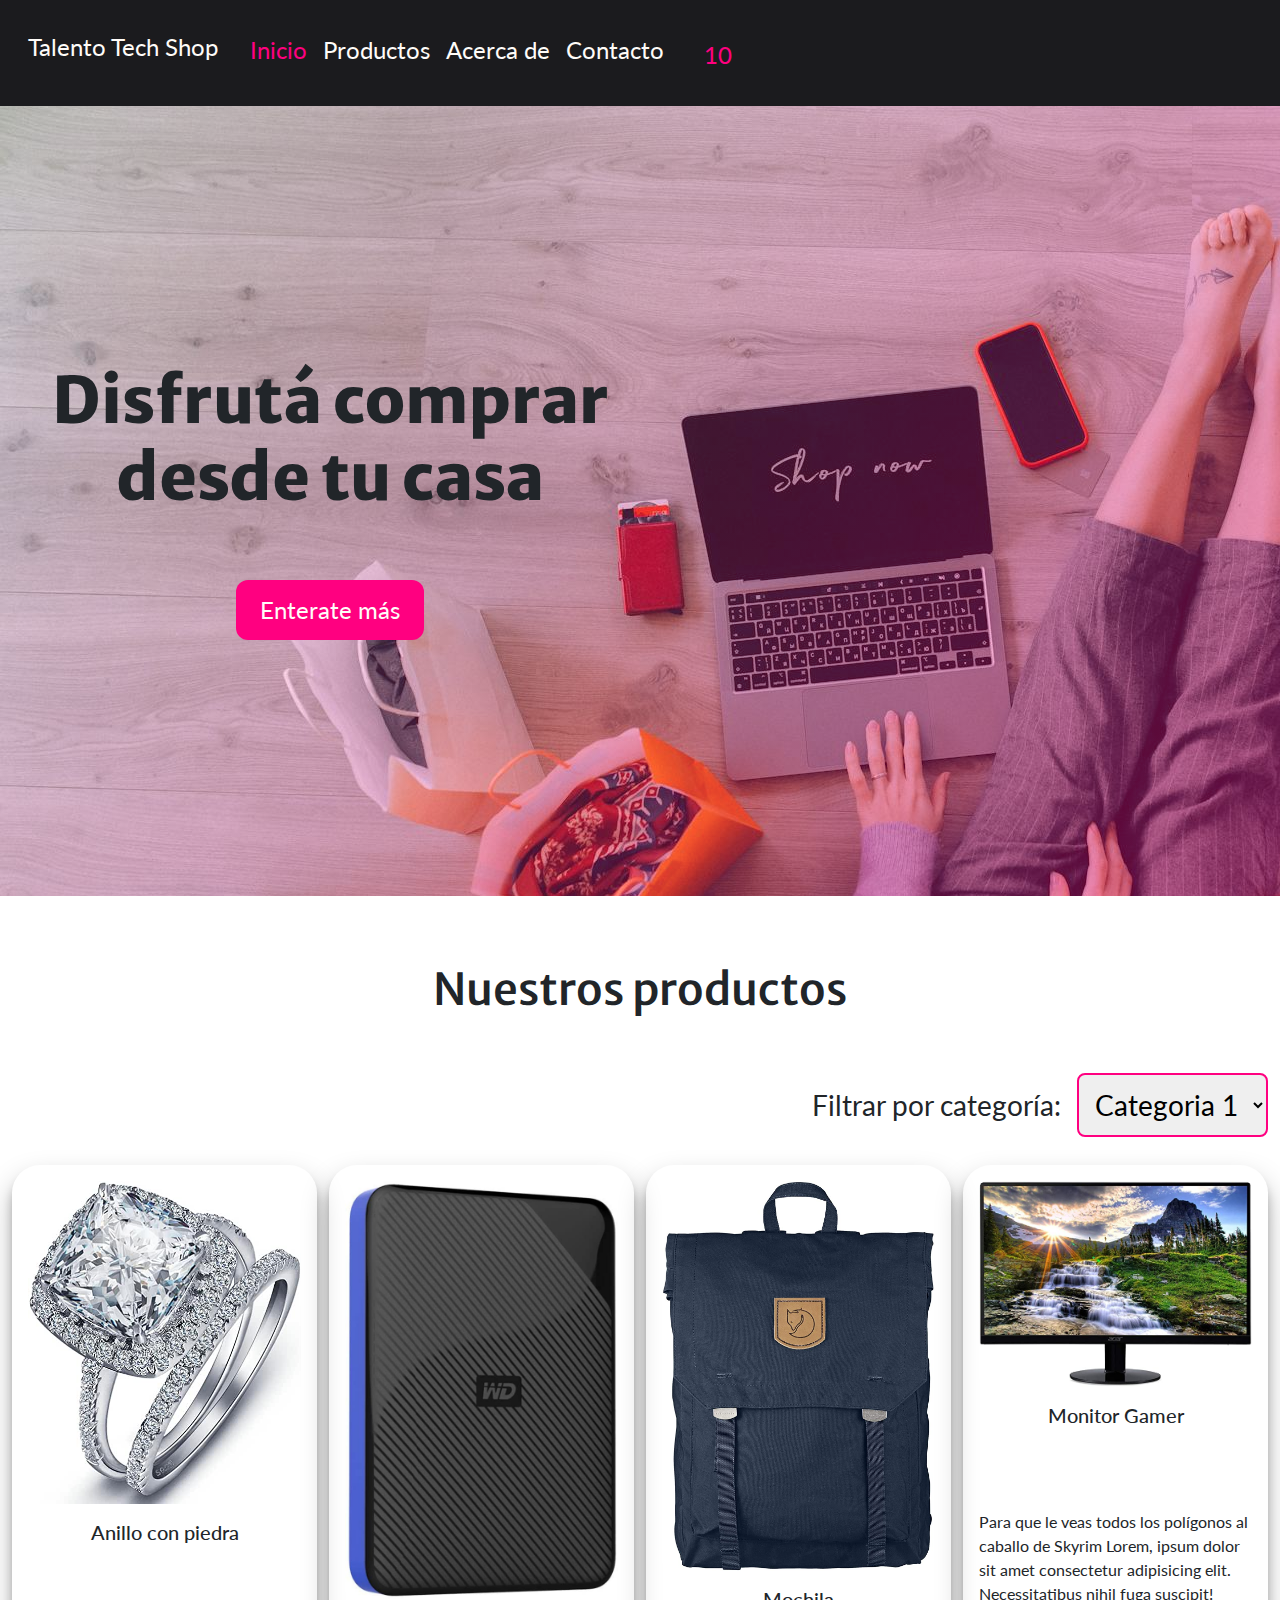
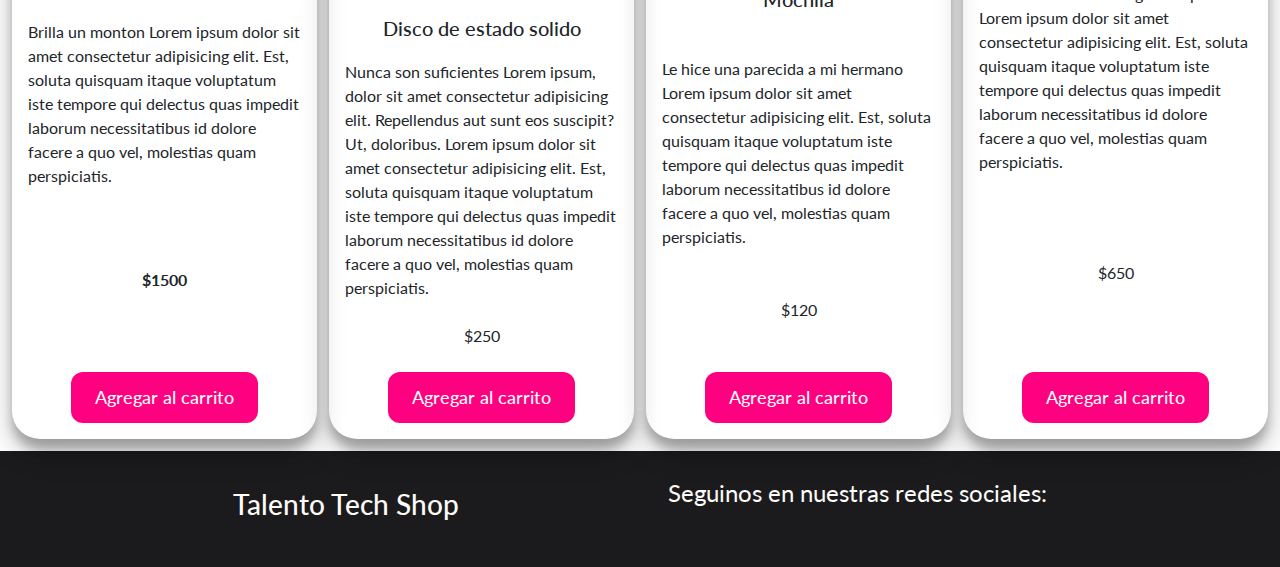
<file: index.html>
<!DOCTYPE html>
<html lang="es">
<head>
    <meta charset="UTF-8">
    <meta name="viewport" content="width=device-width, initial-scale=1.0">
    <title>Talento Tech Store</title>

    <!--CDN BOOTSTRAP-->
    <link href="https://cdn.jsdelivr.net/npm/bootstrap@5.3.3/dist/css/bootstrap.min.css" rel="stylesheet" integrity="sha384-QWTKZyjpPEjISv5WaRU9OFeRpok6YctnYmDr5pNlyT2bRjXh0JMhjY6hW+ALEwIH" crossorigin="anonymous">
    <script src="https://cdn.jsdelivr.net/npm/bootstrap@5.3.3/dist/js/bootstrap.bundle.min.js" integrity="sha384-YvpcrYf0tY3lHB60NNkmXc5s9fDVZLESaAA55NDzOxhy9GkcIdslK1eN7N6jIeHz" crossorigin="anonymous"></script>
    <!--CDN FONTAWESOME-->
    <link rel="stylesheet" href="https://cdnjs.cloudflare.com/ajax/libs/font-awesome/6.6.0/css/all.min.css" integrity="sha512-Kc323vGBEqzTmouAECnVceyQqyqdsSiqLQISBL29aUW4U/M7pSPA/gEUZQqv1cwx4OnYxTxve5UMg5GT6L4JJg==" crossorigin="anonymous" referrerpolicy="no-referrer">

    <link rel="stylesheet" href="css/global.css">
    
    <link rel="stylesheet" href="css/navbar.css">
    
    <link rel="stylesheet" href="css/index.css">

    <link rel="stylesheet" href="css/footer.css">

</head>

<body>

    <div class="contenedor-principal">

        <header>
            <!--NAV CON BOOTSTRAP-->    
            <nav class="navbar navbar-expand-lg">
                <div class="container-fluid d-flex align-items-start">
                    <!--LOGO-->
                    <a class="navbar-brand" href="#">Talento Tech Shop <span><i class="fa-solid fa-gift icono-logo"></i></span></a>
                    <!--BOTON MENU MOVIL-->
                    <button class="navbar-toggler" type="button" data-bs-toggle="collapse" data-bs-target="#navbarTogglerDemo02" aria-controls="navbarTogglerDemo02" aria-expanded="false" aria-label="Toggle navigation">
                        <span class="navbar-toggler-icon"></span>
                    </button>

                    <!--CONTENEDOR LINKS-->
                    <div class="collapse navbar-collapse" id="navbarTogglerDemo02">
                        <ul class="navbar-nav me-auto mb-2 mb-lg-0">
                            <!--INICIO-->
                            <li class="nav-item">
                                <a class="nav-link active" aria-current="page" href="#">Inicio</a>
                            </li>
                            <!--PRODUCTOS-->
                            <li class="nav-item">
                                <a class="nav-link" href="#seccion-productos">Productos</a>
                            </li>
                            <!--ACERCA DE -->
                            <li class="nav-item">
                                <a class="nav-link" href="html/acerca-de.html">Acerca de</a>
                            </li>
                            <!--CONTACTO -->
                            <li class="nav-item">
                                <a class="nav-link" href="html/contacto.html">Contacto</a>
                            </li>
                            <!--EL ICONO DEL CARRITO -->
                            <li class="nav-item">
                                <a class="nav-link" href="html/carrito.html">
                                    <i class="fa-solid fa-cart-shopping icono-carrito"></i>
                                    <span class="numero-carrito" id="numero-carrito">10</span>
                                </a>
                            </li>

                        </ul>
        
                    </div> <!--fin contenedor links-->
                </div> <!--fin container fluid--> 
            </nav> <!--fin navbar Bootstrap-->

        </header> <!-- fin header-->
    
        <section class="hero">
            <div class="hero-contenido">
                <h1>Disfrutá comprar desde tu casa</h1>

                <a href="html/acerca-de.html#inicio-resenhas" class="cta-btn">Enterate más</a>
            </div>

        </section> <!-- fin hero-->




        <main>
            <section id="seccion-productos">
                <h2>Nuestros productos</h2>

                <div class="contenedor-select">
                    <label for="selector-categorias">Filtrar por categoría:</label>
                
                    <select name="selector-categorias" id="selector-categorias">
                        <!-- Las opciones de este elemento se cargarán dinámicamente con JS -->
                        <option value="categoria-1">Categoria 1</option>
                        <option value="categoria-2">Categoria 2</option>
                        <option value="categoria-3">Categoria 3</option>
                        <option value="categoria-4">Categoria 4</option>
                    </select>

                </div> <!--fin contenedor select-->

                

                <div class="contenedor-productos" id="contenedor-productos">
                    
                    <!--LOS PRODUCTOS SE CARGARÁN DINAMICAMENTE DESDE UNA API-->
                    <!--SE AGREGAN ALGUNOS PRODUCTOS A MANO PARA PROBAR COMO SALE-->

                    <!--UN PRODUCTO AGREGADO A MANO-->
                    <article class="tarjeta-producto">

                        <div class="tarjeta-producto-imagen">
                            <img src="./assets/img/dummy/anillo.jpg" alt="Anillo">
                        </div>

                        <div class="tarjeta-producto-info">
                            <h3>Anillo con piedra</h3>
                            <p>Brilla un monton Lorem ipsum dolor sit amet consectetur adipisicing elit. Est, soluta quisquam itaque voluptatum iste tempore qui delectus quas impedit laborum necessitatibus id dolore facere a quo vel, molestias quam perspiciatis.</p>
                            <p class="tarjeta-producto-precio">$1500</p>
                            <button  class="tarjeta-producto-agregar" id="1">Agregar al carrito</button>
                            
                        </div>

                    </article> <!-- fin del producto agregado a mano-->


                    <!--UN PRODUCTO AGREGADO A MANO-->
                    <article class="tarjeta-producto">

                        <div class="tarjeta-producto-imagen">
                            <img src="./assets/img/dummy/disco.jpg" alt="Disco">
                        </div>

                        <div class="tarjeta-producto-info">
                            <h3>Disco de estado solido</h3>
                            <p>Nunca son suficientes Lorem ipsum, dolor sit amet consectetur adipisicing elit. Repellendus aut sunt eos suscipit? Ut, doloribus. Lorem ipsum dolor sit amet consectetur adipisicing elit. Est, soluta quisquam itaque voluptatum iste tempore qui delectus quas impedit laborum necessitatibus id dolore facere a quo vel, molestias quam perspiciatis.</p>
                            <p>$250</p>
                            <button  class="tarjeta-producto-agregar" id="">Agregar al carrito</button>
                            
                        </div>

                    </article> <!-- fin del producto agregado a mano-->

                    <!--UN PRODUCTO AGREGADO A MANO-->
                    <article class="tarjeta-producto">

                        <div class="tarjeta-producto-imagen">
                            <img src="./assets/img/dummy/mochila.jpg" alt="Mochila">
                        </div>

                        <div class="tarjeta-producto-info">
                            <h3>Mochila</h3>
                            <p>Le hice una parecida a mi hermano Lorem ipsum dolor sit amet consectetur adipisicing elit. Est, soluta quisquam itaque voluptatum iste tempore qui delectus quas impedit laborum necessitatibus id dolore facere a quo vel, molestias quam perspiciatis.</p>
                            <p>$120</p>
                            <button  class="tarjeta-producto-agregar" id="3">Agregar al carrito</button>
                            
                        </div>

                    </article> <!-- fin del producto agregado a mano-->


                    <!--UN PRODUCTO AGREGADO A MANO-->
                    <article class="tarjeta-producto">

                        <div class="tarjeta-producto-imagen">
                            <img src="./assets/img/dummy/monitor.jpg" alt="Monitor">
                        </div>

                        <div class="tarjeta-producto-info">
                            <h3>Monitor Gamer</h3>
                            <p>Para que le veas todos los polígonos al caballo de Skyrim Lorem, ipsum dolor sit amet consectetur adipisicing elit. Necessitatibus nihil fuga suscipit! Lorem ipsum dolor sit amet consectetur adipisicing elit. Est, soluta quisquam itaque voluptatum iste tempore qui delectus quas impedit laborum necessitatibus id dolore facere a quo vel, molestias quam perspiciatis.</p>
                            <p>$650</p>
                            <button  class="tarjeta-producto-agregar" id="">Agregar al carrito</button>
                            
                        </div>

                    </article> <!-- fin del producto agregado a mano-->
                    

                </div> <!--fin contenedor productos-->
    
    
            </section> <!-- fin seccion productos-->
    
        </main> <!-- fin main-->

        <footer id="footer">
            <div class="logo">
                <h3>Talento Tech Shop <span><i class="fa-solid fa-gift"></i></span></h3>
            </div>

            <div class="footer-contenido">
                <p>Seguinos en nuestras redes sociales:</p>

                <ul>
                    <li><a href="https://www.facebook.com/"><i class="fa-brands fa-square-facebook"></i></a></li>
                    <li><a href="https://x.com/?lang=es"><i class="fa-brands fa-square-x-twitter"></i></a></li>
                    <li><a href="https://www.instagram.com/?hl=es"><i class="fa-brands fa-square-instagram"></i></a></li>
                    <li><a href="https://ar.pinterest.com/"><i class="fa-brands fa-square-pinterest"></i></a></li>
                </ul>
            </div>
    
        </footer> <!-- fin footer-->

    </div> <!-- fin contenedor principal-->

</body>
</html>
</file>
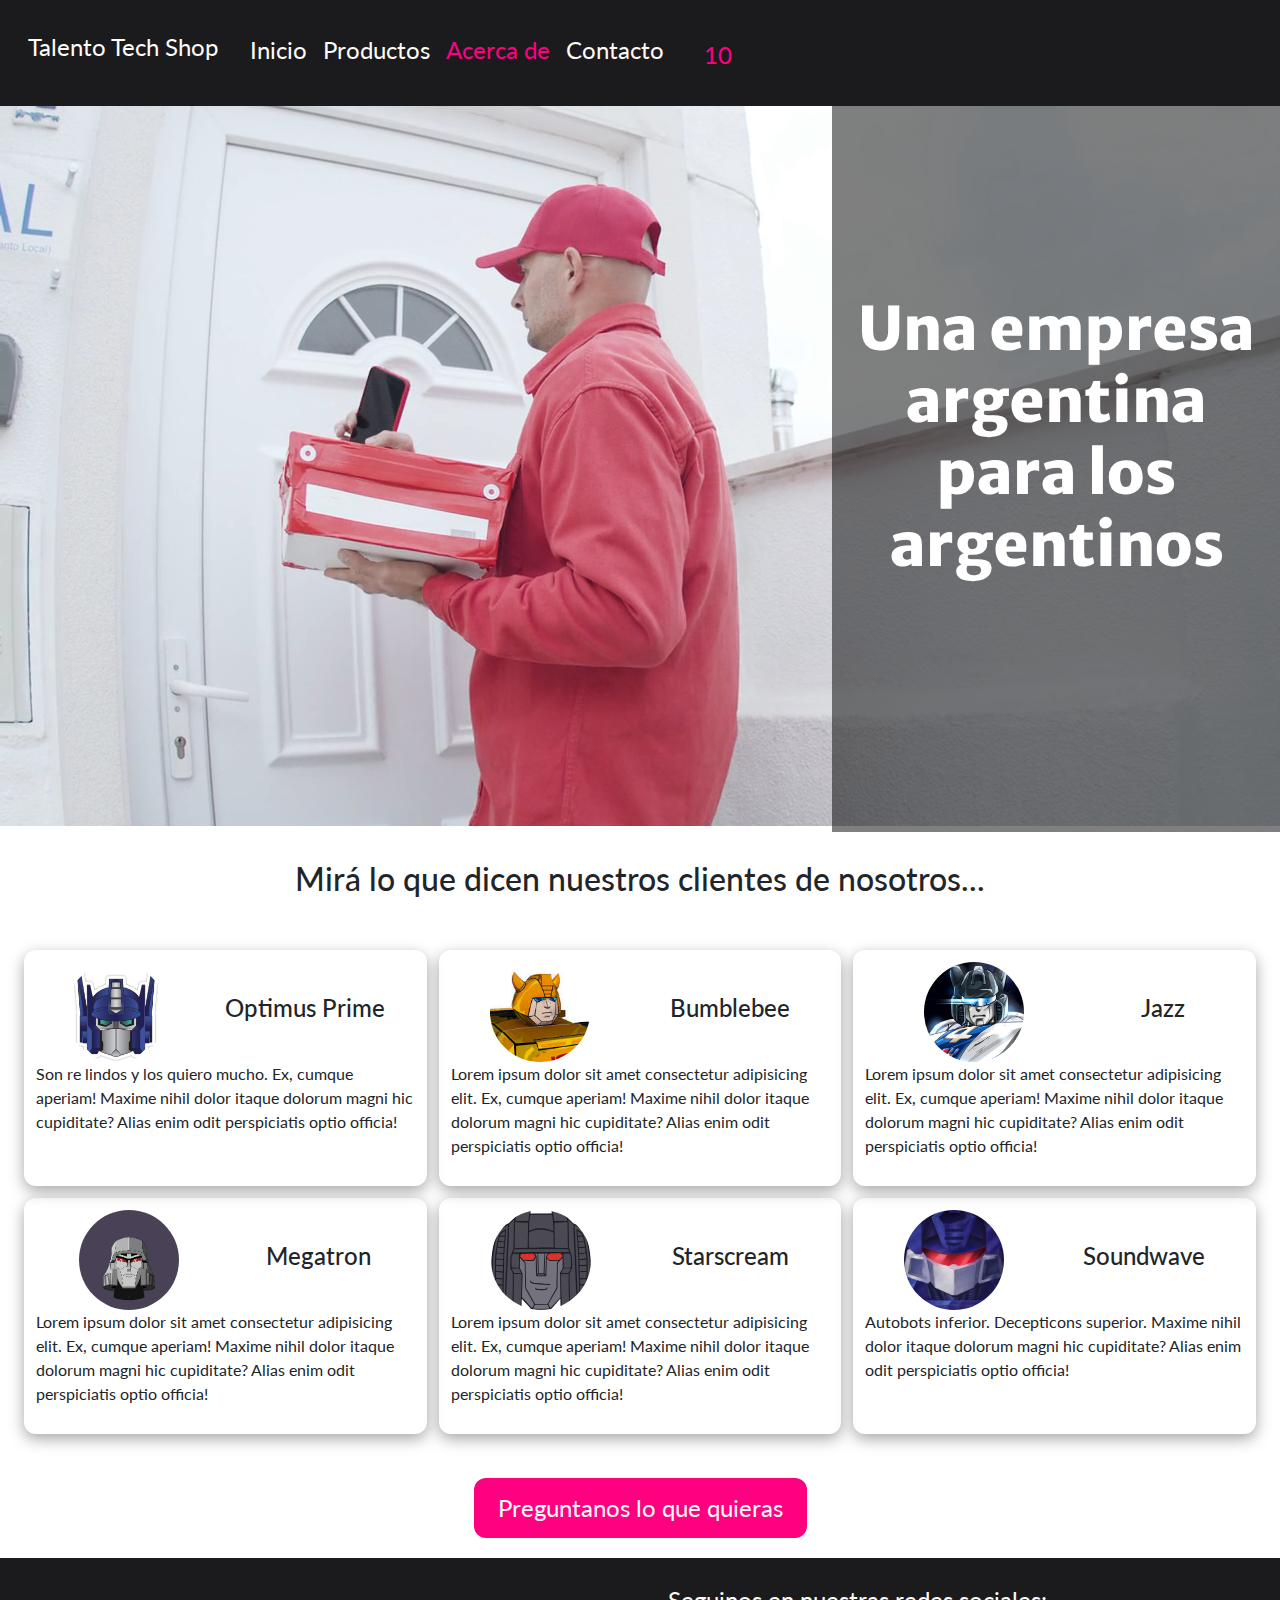
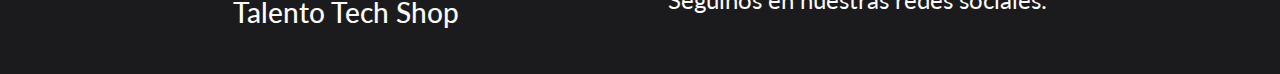
<file: html/acerca-de.html>
<!DOCTYPE html>
<html lang="es">
<head>
    <meta charset="UTF-8">
    <meta name="viewport" content="width=device-width, initial-scale=1.0">
    <title>Talento Tech Store - Acerca de </title>

    <!--CDN BOOTSTRAP-->
    <link href="https://cdn.jsdelivr.net/npm/bootstrap@5.3.3/dist/css/bootstrap.min.css" rel="stylesheet" integrity="sha384-QWTKZyjpPEjISv5WaRU9OFeRpok6YctnYmDr5pNlyT2bRjXh0JMhjY6hW+ALEwIH" crossorigin="anonymous">
    <script src="https://cdn.jsdelivr.net/npm/bootstrap@5.3.3/dist/js/bootstrap.bundle.min.js" integrity="sha384-YvpcrYf0tY3lHB60NNkmXc5s9fDVZLESaAA55NDzOxhy9GkcIdslK1eN7N6jIeHz" crossorigin="anonymous"></script>

    <!--CDN FONTAWESOME-->
    <link rel="stylesheet" href="https://cdnjs.cloudflare.com/ajax/libs/font-awesome/6.6.0/css/all.min.css" integrity="sha512-Kc323vGBEqzTmouAECnVceyQqyqdsSiqLQISBL29aUW4U/M7pSPA/gEUZQqv1cwx4OnYxTxve5UMg5GT6L4JJg==" crossorigin="anonymous" referrerpolicy="no-referrer">

    <link rel="stylesheet" href="../css/global.css">
    <link rel="stylesheet" href="../css/navbar.css">
    <link rel="stylesheet" href="../css/acerca-de.css">
    <link rel="stylesheet" href="../css/footer.css">

</head>
<body>
    <div class="contenedor-principal">

        <header>

            <!--NAV CON BOOTSTRAP-->    
            <nav class="navbar navbar-expand-lg">
                <div class="container-fluid d-flex align-items-start">
                    <!--LOGO-->
                    <a class="navbar-brand" href="../index.html">Talento Tech Shop <span><i class="fa-solid fa-gift icono-logo"></i></span></a>
                    <!--BOTON MENU MOVIL-->
                    <button class="navbar-toggler" type="button" data-bs-toggle="collapse" data-bs-target="#navbarTogglerDemo02" aria-controls="navbarTogglerDemo02" aria-expanded="false" aria-label="Toggle navigation">
                        <span class="navbar-toggler-icon"></span>
                    </button>

                    <!--CONTENEDOR LINKS-->
                    <div class="collapse navbar-collapse" id="navbarTogglerDemo02">
                        <ul class="navbar-nav me-auto mb-2 mb-lg-0">
                            <!--INICIO-->
                            <li class="nav-item">
                                <a class="nav-link"  href="../index.html">Inicio</a>
                            </li>
                            <!--PRODUCTOS-->
                            <li class="nav-item">
                                <a class="nav-link" href="../index.html#seccion-productos">Productos</a>
                            </li>
                            <!--ACERCA DE -->
                            <li class="nav-item">
                                <a class="nav-link active" aria-current="page" href="acerca-de.html">Acerca de</a>
                            </li>
                            <!--CONTACTO -->
                            <li class="nav-item">
                                <a class="nav-link" href="contacto.html">Contacto</a>
                            </li>

                            <!--EL ICONO DEL CARRITO -->
                            <li class="nav-item">
                                <a class="nav-link" href="carrito.html">
                                    <i class="fa-solid fa-cart-shopping icono-carrito"></i>
                                    <span class="numero-carrito" id="numero-carrito">10</span>
                                </a>
                            </li>

                        </ul>

        
                    </div> <!--fin contenedor links-->
                </div> <!--fin container fluid--> 
            </nav> <!--fin navbar Bootstrap-->

        </header> <!-- fin header-->

        <main>

            <section class="hero-video">

                <div class="hero-video-contenedor">

                    <video autoplay muted loop>
                        <source src="../assets/video/hero-video.mp4" type="video/mp4">
                    </video>

                    <div class="hero-video-overlay">
                        <h1>Una empresa argentina para los argentinos</h1>
                    </div>

                </div>

            </section> <!--fin hero video-->


            <section class="resenhas">
                <h2 id="inicio-resenhas">Mirá lo que dicen nuestros clientes de nosotros...</h2>

                <div class="resenhas-contenedor">

                    <!--tarjeta reseña-->
                    <article class="resenha-tarjeta">
                        <div class="resenha-tarjeta__superior">
                            <div class="resenha-tarjeta__imagen">
                                <img src="../assets/img/resenhas/opti.jpg" alt="">
                            </div>
                            <div class="resenha-tarjeta__nombre">
                                <h4>Optimus Prime</h4>
                            </div>
                        </div>
                        <div class="resenha-tarjeta__inferior">
                            <span>
                                <i class="fa-solid fa-star"></i>
                                <i class="fa-solid fa-star"></i>
                                <i class="fa-solid fa-star"></i>
                                <i class="fa-solid fa-star"></i>
                                <i class="fa-solid fa-star"></i>
                            </span>

                            <p>
                                Son re lindos y los quiero mucho. Ex, cumque aperiam! Maxime nihil dolor itaque dolorum magni hic cupiditate? Alias enim odit perspiciatis optio officia!  
                            </p>
                        </div>
                
                    </article> <!--fin tarjeta reseña-->

                    <!--tarjeta reseña-->
                    <article class="resenha-tarjeta">
                        <div class="resenha-tarjeta__superior">
                            <div class="resenha-tarjeta__imagen">
                                <img src="../assets/img/resenhas/b.jpg" alt="">
                            </div>
                            <div class="resenha-tarjeta__nombre">
                                <h4>Bumblebee</h4>
                            </div>
                        </div>
                        <div class="resenha-tarjeta__inferior">
                            <span>
                                <i class="fa-solid fa-star"></i>
                                <i class="fa-solid fa-star"></i>
                                <i class="fa-solid fa-star"></i>
                                <i class="fa-solid fa-star"></i>
                                <i class="fa-solid fa-star-half-stroke"></i>
                            </span>

                            <p>
                                Lorem ipsum dolor sit amet consectetur adipisicing elit. Ex, cumque aperiam! Maxime nihil dolor itaque dolorum magni hic cupiditate? Alias enim odit perspiciatis optio officia!  
                            </p>
                        </div>
                
                    </article> <!--fin tarjeta reseña-->

                    <!--tarjeta reseña-->
                    <article class="resenha-tarjeta">
                        <div class="resenha-tarjeta__superior">
                            <div class="resenha-tarjeta__imagen">
                                <img src="../assets/img/resenhas/jazz.jpg" alt="">
                            </div>
                            <div class="resenha-tarjeta__nombre">
                                <h4>Jazz</h4>
                            </div>
                        </div>
                        <div class="resenha-tarjeta__inferior">
                            <span>
                                <i class="fa-solid fa-star"></i>
                                <i class="fa-solid fa-star"></i>
                                <i class="fa-solid fa-star"></i>
                                <i class="fa-solid fa-star"></i>
                                <i class="fa-solid fa-star-half-stroke"></i>
                            </span>

                            <p>
                                Lorem ipsum dolor sit amet consectetur adipisicing elit. Ex, cumque aperiam! Maxime nihil dolor itaque dolorum magni hic cupiditate? Alias enim odit perspiciatis optio officia!  
                            </p>
                        </div>
                
                    </article> <!--fin tarjeta reseña-->

                    <!--tarjeta reseña-->
                    <article class="resenha-tarjeta">
                        <div class="resenha-tarjeta__superior">
                            <div class="resenha-tarjeta__imagen">
                                <img src="../assets/img/resenhas/megatron.jpg" alt="">
                            </div>
                            <div class="resenha-tarjeta__nombre">
                                <h4>Megatron</h4>
                            </div>
                        </div>
                        <div class="resenha-tarjeta__inferior">
                            <span>
                                <i class="fa-solid fa-star"></i>
                                <i class="fa-solid fa-star"></i>
                                <i class="fa-solid fa-star"></i>
                                <i class="fa-solid fa-star"></i>
                                <i class="fa-solid fa-star"></i>
                            </span>

                            <p>
                                Lorem ipsum dolor sit amet consectetur adipisicing elit. Ex, cumque aperiam! Maxime nihil dolor itaque dolorum magni hic cupiditate? Alias enim odit perspiciatis optio officia!  
                            </p>
                        </div>
                
                    </article> <!--fin tarjeta reseña-->

                    <!--tarjeta reseña-->
                    <article class="resenha-tarjeta">
                        <div class="resenha-tarjeta__superior">
                            <div class="resenha-tarjeta__imagen">
                                <img src="../assets/img/resenhas/screamy.jpg" alt="">
                            </div>
                            <div class="resenha-tarjeta__nombre">
                                <h4>Starscream</h4>
                            </div>
                        </div>
                        <div class="resenha-tarjeta__inferior">
                            <span>
                                <i class="fa-solid fa-star"></i>
                                <i class="fa-solid fa-star"></i>
                                <i class="fa-solid fa-star"></i>
                                <i class="fa-solid fa-star"></i>
                            </span>

                            <p>
                                Lorem ipsum dolor sit amet consectetur adipisicing elit. Ex, cumque aperiam! Maxime nihil dolor itaque dolorum magni hic cupiditate? Alias enim odit perspiciatis optio officia!  
                            </p>
                        </div>
                
                    </article> <!--fin tarjeta reseña-->

                    <!--tarjeta reseña-->
                    <article class="resenha-tarjeta">
                        <div class="resenha-tarjeta__superior">
                            <div class="resenha-tarjeta__imagen">
                                <img src="../assets/img/resenhas/sw.jpg" alt="">
                            </div>
                            <div class="resenha-tarjeta__nombre">
                                <h4>Soundwave</h4>
                            </div>
                        </div>
                        <div class="resenha-tarjeta__inferior">
                            <span>
                                <i class="fa-solid fa-star"></i>
                                <i class="fa-solid fa-star"></i>
                                <i class="fa-solid fa-star"></i>
                                <i class="fa-solid fa-star"></i>
                                <i class="fa-solid fa-star"></i>
                            </span>

                            <p>
                                Autobots inferior. Decepticons superior.  Maxime nihil dolor itaque dolorum magni hic cupiditate? Alias enim odit perspiciatis optio officia!  
                            </p>
                        </div>
                
                    </article> <!--fin tarjeta reseña-->


                </div> <!--fin contenedor reseñas-->

                <!--UN BOTÓN PARA IR A LA PAGINA DE CONTACTO-->
                <div class="link-contacto">
                    <a href="contacto.html" class="cta-btn">Preguntanos lo que quieras</a>
                </div>

                
            </section>

    
        </main> <!-- fin main-->

        <footer id="footer">
            <div class="logo">
                <h3>Talento Tech Shop <span><i class="fa-solid fa-gift"></i></span></h3>
            </div>

            <div class="footer-contenido">
                <p>Seguinos en nuestras redes sociales:</p>

                <ul>
                    <li><a href="https://www.facebook.com/"><i class="fa-brands fa-square-facebook"></i></a></li>
                    <li><a href="https://x.com/?lang=es"><i class="fa-brands fa-square-x-twitter"></i></a></li>
                    <li><a href="https://www.instagram.com/?hl=es"><i class="fa-brands fa-square-instagram"></i></a></li>
                    <li><a href="https://ar.pinterest.com/"><i class="fa-brands fa-square-pinterest"></i></a></li>
                </ul>
            </div>
    
        </footer> <!-- fin footer-->

    </div> <!-- fin contenedor principal-->

</body>
</html>
</file>
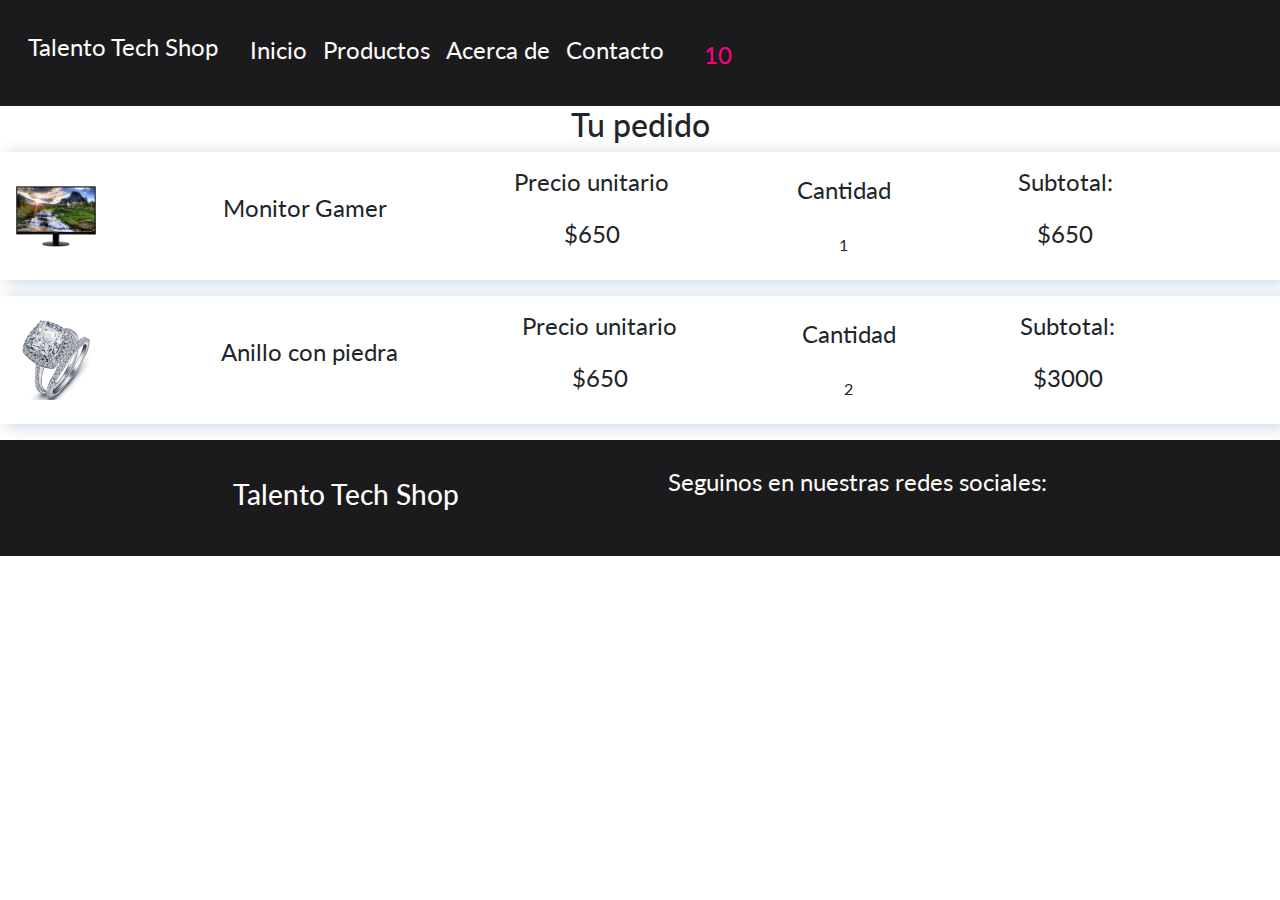
<file: html/carrito.html>
<!DOCTYPE html>
<html lang="en">
<head>
    <meta charset="UTF-8">
    <meta name="viewport" content="width=device-width, initial-scale=1.0">
    <title>Talento Tech Store - Contacto</title>

    <!--CDN BOOTSTRAP-->
    <link href="https://cdn.jsdelivr.net/npm/bootstrap@5.3.3/dist/css/bootstrap.min.css" rel="stylesheet" integrity="sha384-QWTKZyjpPEjISv5WaRU9OFeRpok6YctnYmDr5pNlyT2bRjXh0JMhjY6hW+ALEwIH" crossorigin="anonymous">
    <script src="https://cdn.jsdelivr.net/npm/bootstrap@5.3.3/dist/js/bootstrap.bundle.min.js" integrity="sha384-YvpcrYf0tY3lHB60NNkmXc5s9fDVZLESaAA55NDzOxhy9GkcIdslK1eN7N6jIeHz" crossorigin="anonymous"></script>

    <!--CDN FONTAWESOME-->
    <link rel="stylesheet" href="https://cdnjs.cloudflare.com/ajax/libs/font-awesome/6.6.0/css/all.min.css" integrity="sha512-Kc323vGBEqzTmouAECnVceyQqyqdsSiqLQISBL29aUW4U/M7pSPA/gEUZQqv1cwx4OnYxTxve5UMg5GT6L4JJg==" crossorigin="anonymous" referrerpolicy="no-referrer">

    <link rel="stylesheet" href="../css/global.css">
    <link rel="stylesheet" href="../css/navbar.css">
    <link rel="stylesheet" href="../css/carrito.css">
    <link rel="stylesheet" href="../css/footer.css">

</head>

<body>
    <div class="contenedor-principal">

        <header>

            <!--NAV CON BOOTSTRAP-->    
            <nav class="navbar navbar-expand-lg">
                <div class="container-fluid d-flex align-items-start">
                    <!--LOGO-->
                    <a class="navbar-brand" href="../index.html">Talento Tech Shop <span><i class="fa-solid fa-gift icono-logo"></i></span></a>
                    <!--BOTON MENU MOVIL-->
                    <button class="navbar-toggler" type="button" data-bs-toggle="collapse" data-bs-target="#navbarTogglerDemo02" aria-controls="navbarTogglerDemo02" aria-expanded="false" aria-label="Toggle navigation">
                        <span class="navbar-toggler-icon"></span>
                    </button>

                    <!--CONTENEDOR LINKS-->
                    <div class="collapse navbar-collapse" id="navbarTogglerDemo02">
                        <ul class="navbar-nav me-auto mb-2 mb-lg-0">
                            <!--INICIO-->
                            <li class="nav-item">
                                <a class="nav-link" href="../index.html">Inicio</a>
                            </li>
                            <!--PRODUCTOS-->
                            <li class="nav-item">
                                <a class="nav-link" href="../index.html#seccion-productos">Productos</a>
                            </li>
                            <!--ACERCA DE -->
                            <li class="nav-item">
                                <a class="nav-link" href="acerca-de.html">Acerca de</a>
                            </li>
                            <!--CONTACTO -->
                            <li class="nav-item">
                                <a class="nav-link"  href="contacto.html">Contacto</a>
                            </li>
                            <!--EL ICONO DEL CARRITO -->
                            <li class="nav-item active" aria-current="page">
                                <a class="nav-link" href="#">
                                    <i class="fa-solid fa-cart-shopping icono-carrito"></i>
                                    <span class="numero-carrito" id="numero-carrito">10</span>
                                </a>
                            </li>

                        </ul>
        
                    </div> <!--fin contenedor links-->
                </div> <!--fin container fluid--> 
            </nav> <!--fin navbar Bootstrap-->

        </header> <!-- fin header-->



        <main>

            <section class="seccion-productos" id="seccion-productos">
                <h2>Tu pedido</h2>

                <div class="contenedor-productos" id="contenedor-productos">
                    
                <!--LOS PRODUCTOS SE CARGARÁN DINAMICAMENTE DESDE EL LOCAL STORAGE, EL CONTENIDO QUE SIGUE ES DE PRUEBA-->

                <!--un producto en el carrito agregado a mano-->
                <article class="producto-carrito">
                        
                    <div class="producto-carrito__miniatura">
                        <img src="../assets/img/dummy/monitor.jpg" alt="monitor">
                    </div>
                    
                    <div class="producto-carrito__nombre">
                        <p>Monitor Gamer</p>
                    </div>

                    <div class="producto-carrito__precio">
                        <p>Precio unitario</p>
                        <p>$650</p>
                    </div>

                    <div class="producto-carrito__cantidad">
                        <p>Cantidad</p>
                        <i class="fa-regular fa-square-minus producto-carrito__descontar-cantidad" data-id-menos=""></i>
                        <span data-id-cantidad="">1</span>
                        <i class="fa-regular fa-square-plus producto-carrito__aumentar-cantidad" data-id-mas=""></i>
                    </div>

                    <div class="producto-carrito__subtotal">
                        <p>Subtotal:</p>
                        <p data-id-subtotal="">$650</p>
                    </div>

                    <div>
                        <i class="fa-regular fa-trash-can producto-carrito__eliminar" data-id-eliminar=${id}></i>
                    </div>

                    </article>
                
                    <!--un producto en el carrito agregado a mano-->
                    <article class="producto-carrito">
                        
                        <div class="producto-carrito__miniatura">
                            <img src="../assets/img/dummy/anillo.jpg" alt="anillo">
                        </div>
                        
                        <div class="producto-carrito__nombre">
                            <p>Anillo con piedra</p>
                        </div>
    
                        <div class="producto-carrito__precio">
                            <p>Precio unitario</p>
                            <p>$650</p>
                        </div>
    
                        <div class="producto-carrito__cantidad">
                            <p>Cantidad</p>
                            <i class="fa-regular fa-square-minus producto-carrito__descontar-cantidad" data-id-menos=""></i>
                            <span data-id-cantidad="">2</span>
                            <i class="fa-regular fa-square-plus producto-carrito__aumentar-cantidad" data-id-mas=""></i>
                        </div>
    
                        <div class="producto-carrito__subtotal">
                            <p>Subtotal:</p>
                            <p data-id-subtotal="">$3000</p>
                        </div>
    
                        <div>
                            <i class="fa-regular fa-trash-can producto-carrito__eliminar" data-id-eliminar=${id}></i>
                        </div>
    
                        </article>

                


                

                </div> <!--fin contenedor productos-->

            </section> <!--fin seccion productos-->

            

    
        </main> <!-- fin main-->

        <footer id="footer">
            <div class="logo">
                <h3>Talento Tech Shop <span><i class="fa-solid fa-gift"></i></span></h3>
            </div>

            <div class="footer-contenido">
                <p>Seguinos en nuestras redes sociales:</p>

                <ul>
                    <li><a href="https://www.facebook.com/"><i class="fa-brands fa-square-facebook"></i></a></li>
                    <li><a href="https://x.com/?lang=es"><i class="fa-brands fa-square-x-twitter"></i></a></li>
                    <li><a href="https://www.instagram.com/?hl=es"><i class="fa-brands fa-square-instagram"></i></a></li>
                    <li><a href="https://ar.pinterest.com/"><i class="fa-brands fa-square-pinterest"></i></a></li>
                </ul>
            </div>
    
        </footer> <!-- fin footer-->

    </div> <!-- fin contenedor principal-->
</body>
</html>
</file>
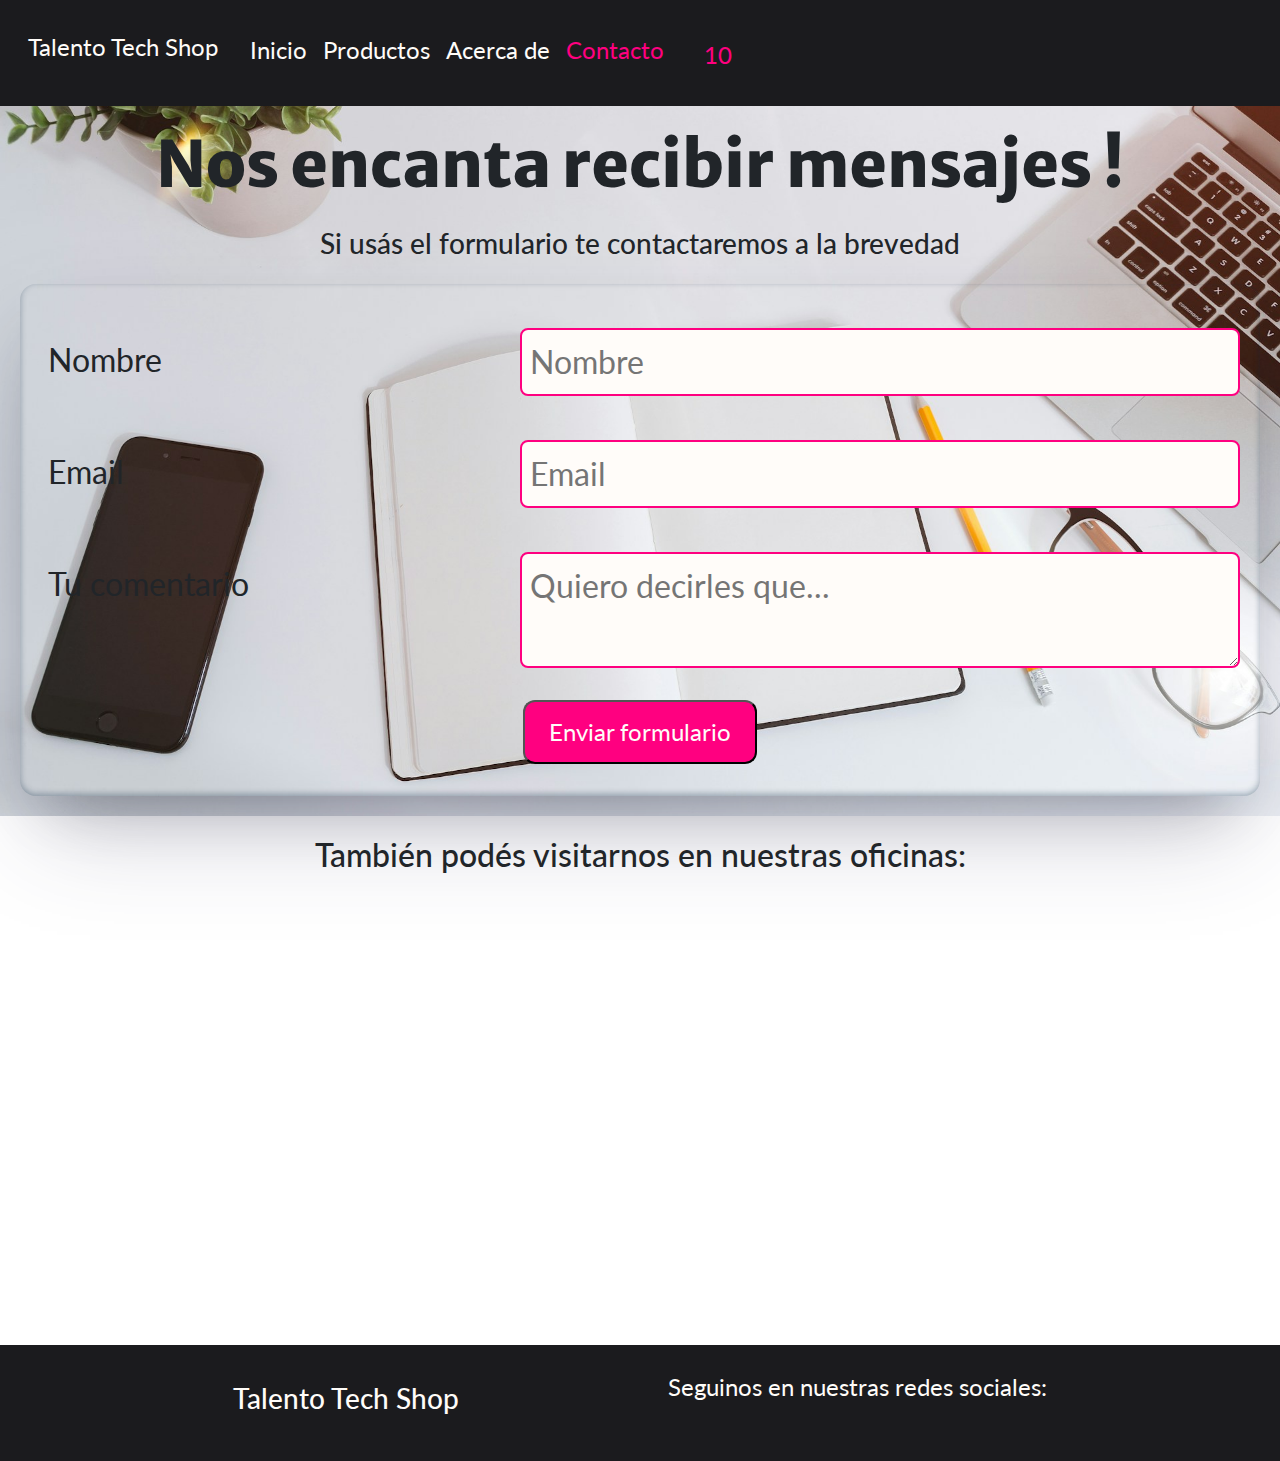
<file: html/contacto.html>
<!DOCTYPE html>
<html lang="en">
<head>
    <meta charset="UTF-8">
    <meta name="viewport" content="width=device-width, initial-scale=1.0">
    <title>Talento Tech Store - Contacto</title>

     <!--CDN BOOTSTRAP-->
     <link href="https://cdn.jsdelivr.net/npm/bootstrap@5.3.3/dist/css/bootstrap.min.css" rel="stylesheet" integrity="sha384-QWTKZyjpPEjISv5WaRU9OFeRpok6YctnYmDr5pNlyT2bRjXh0JMhjY6hW+ALEwIH" crossorigin="anonymous">
     <script src="https://cdn.jsdelivr.net/npm/bootstrap@5.3.3/dist/js/bootstrap.bundle.min.js" integrity="sha384-YvpcrYf0tY3lHB60NNkmXc5s9fDVZLESaAA55NDzOxhy9GkcIdslK1eN7N6jIeHz" crossorigin="anonymous"></script>

    <!--CDN FONTAWESOME-->
    <link rel="stylesheet" href="https://cdnjs.cloudflare.com/ajax/libs/font-awesome/6.6.0/css/all.min.css" integrity="sha512-Kc323vGBEqzTmouAECnVceyQqyqdsSiqLQISBL29aUW4U/M7pSPA/gEUZQqv1cwx4OnYxTxve5UMg5GT6L4JJg==" crossorigin="anonymous" referrerpolicy="no-referrer">

    <link rel="stylesheet" href="../css/global.css">
    <link rel="stylesheet" href="../css/navbar.css">
    <link rel="stylesheet" href="../css/contacto.css">
    <link rel="stylesheet" href="../css/footer.css">

</head>

<body>
    <div class="contenedor-principal">

        <header>

            <!--NAV CON BOOTSTRAP-->    
            <nav class="navbar navbar-expand-lg">
                <div class="container-fluid d-flex align-items-start">
                    <!--LOGO-->
                    <a class="navbar-brand" href="../index.html">Talento Tech Shop <span><i class="fa-solid fa-gift icono-logo"></i></span></a>
                    <!--BOTON MENU MOVIL-->
                    <button class="navbar-toggler" type="button" data-bs-toggle="collapse" data-bs-target="#navbarTogglerDemo02" aria-controls="navbarTogglerDemo02" aria-expanded="false" aria-label="Toggle navigation">
                        <span class="navbar-toggler-icon"></span>
                    </button>

                    <!--CONTENEDOR LINKS-->
                    <div class="collapse navbar-collapse" id="navbarTogglerDemo02">
                        <ul class="navbar-nav me-auto mb-2 mb-lg-0">
                            <!--INICIO-->
                            <li class="nav-item">
                                <a class="nav-link" href="../index.html">Inicio</a>
                            </li>
                            <!--PRODUCTOS-->
                            <li class="nav-item">
                                <a class="nav-link" href="../index.html#seccion-productos">Productos</a>
                            </li>
                            <!--ACERCA DE -->
                            <li class="nav-item">
                                <a class="nav-link" href="acerca-de.html">Acerca de</a>
                            </li>
                            <!--CONTACTO -->
                            <li class="nav-item">
                                <a class="nav-link active"  aria-current="page" href="contacto.html">Contacto</a>
                            </li>
                            <!--EL ICONO DEL CARRITO -->
                            <li class="nav-item">
                                <a class="nav-link" href="carrito.html">
                                    <i class="fa-solid fa-cart-shopping icono-carrito"></i>
                                    <span class="numero-carrito" id="numero-carrito">10</span>
                                </a>
                            </li>

                        </ul>
        
                    </div> <!--fin contenedor links-->
                </div> <!--fin container fluid--> 
            </nav> <!--fin navbar Bootstrap-->

        </header> <!-- fin header-->



        <main>

            <!--SECCION CONTACTO-->
            <section class="seccion-contacto">

                <h1 class="titulo-contacto">Nos encanta recibir mensajes !</h1>
                <h3 class="subtitulo-contacto">Si usás el formulario te contactaremos a la brevedad</h3>

                <!--FORMULARIO DE CONTACTO-->

                <form action="https://formspree.io/f/xbljlovp" method="post" id="formulario-contacto">

                    <div class="campo-formulario">
                        <label for="nombre">Nombre</label>
                        <input type="text" name="nombre" id="nombre" placeholder="Nombre" required>
                    </div>
    
                    <div class="campo-formulario">
                        <label for="email">Email</label>
                        <input type="email" name="email" id="email" placeholder="Email" required>
                    </div>
    
                    <div class="campo-formulario">
                        <label for="comentario">Tu comentario</label>
                        <textarea name="comentario" id="comentario" placeholder="Quiero decirles que..." required></textarea>
                    </div>

                    <button type="submit" class="cta-btn">Enviar formulario <i class="fa-regular fa-paper-plane"></i></button>
                    
    
                </form> <!--fin formulario contacto-->


            </section> <!--fin seccion contacto-->


            <!-- SECCION DEL IFRAME CON UBICACION-->
            <section id="ubicacion">
                <h2>También podés visitarnos en nuestras oficinas:</h2>

                <div class="ubicacion-contenedor-mapa">
                    <iframe id="iframe-mapa" src="https://www.google.com/maps/embed?pb=!1m14!1m8!1m3!1d13131.600740787308!2d-58.5583604!3d-34.6319626!3m2!1i1024!2i768!4f13.1!3m3!1m2!1s0x95bcc7fe97b657a3%3A0xe22fb5b7c759d3fe!2sCampito%20de%20Ciudadela!5e0!3m2!1ses-419!2sar!4v1729576855655!5m2!1ses-419!2sar" width="600" height="450" style="border:0;" allowfullscreen="" loading="lazy" referrerpolicy="no-referrer-when-downgrade"></iframe>
                </div>

                

            </section> <!--fin seccion ubicacion-->

    
        </main> <!-- fin main-->

        <footer id="footer">
            <div class="logo">
                <h3>Talento Tech Shop <span><i class="fa-solid fa-gift"></i></span></h3>
            </div>

            <div class="footer-contenido">
                <p>Seguinos en nuestras redes sociales:</p>

                <ul>
                    <li><a href="https://www.facebook.com/"><i class="fa-brands fa-square-facebook"></i></a></li>
                    <li><a href="https://x.com/?lang=es"><i class="fa-brands fa-square-x-twitter"></i></a></li>
                    <li><a href="https://www.instagram.com/?hl=es"><i class="fa-brands fa-square-instagram"></i></a></li>
                    <li><a href="https://ar.pinterest.com/"><i class="fa-brands fa-square-pinterest"></i></a></li>
                </ul>
            </div>
    
        </footer> <!-- fin footer-->

    </div> <!-- fin contenedor principal-->
</body>
</html>
</file>
<file: css/global.css>
/* En este archivo se declarn variables estilos comunes a todo el sitio y clases de utilidad*/


/* FUENTES */
/*========================================*/
    /* PARA TITULOS ETC */
/*Merriweather Sans"*/
@import url('https://fonts.googleapis.com/css2?family=Merriweather+Sans:ital,wght@0,300..800;1,300..800&display=swap');

    /* REGULAR */
/*Lato*/
@import url('https://fonts.googleapis.com/css2?family=Lato:ital,wght@0,100;0,300;0,400;0,700;0,900;1,100;1,300;1,400;1,700;1,900&display=swap');


/* VARIABLES*/
/*========================================*/
:root{
    /*FUENTES*/
    --ff-destaque: "Merriweather Sans", sans-serif;
    --ff-regular: "Lato", sans-serif;
    /* COLORES */
    --color-baby-powder: #FFFCF9;
    --color-rose: #FF0080;
    --color-onyx: #3C3C3C;
    --color-night: #0C0F0A;
    --color-eerie-black: #1B1B1E;

    /*Medidas*/
    --header-height:110px;

}

/* RESET */
/*========================================*/
*{
    margin: 0;
    padding: 0;
    box-sizing: border-box;
}


/* Estilos de elementos HTML */

body{
    font-family: var(--ff-regular);
}

h1{
    font-family: var(--ff-destaque);
    font-weight: 800;
    font-size: 4rem;
    margin-bottom: 4rem;
}


a{
    text-decoration: none;
    color: inherit;
}

ul{
    list-style: none;
}


/* CLASES DE UTILIDAD*/
/*========================================*/
.contenedor-principal{
    max-width: 1320px;
    margin: 0 auto;
}

.cta-btn{
    background-color: var(--color-rose);
    color: var(--color-baby-powder);
    font-size: 1.5rem;
    display: inline-block;
    padding: 12px 24px;
    border-radius: 12px;
    font-family: var(--ff-regular);
}
</file>
<file: css/index.css>
/* Estilos exclusivos de index.html */

/* HERO
/*========================================*/
.hero{
    width:100%;
    height: calc(100vh - var(--header-height));
    display: flex;
    /* Primero va el gradiente y despues la foto ! */
    background-image: linear-gradient(135deg, rgba(254,252,252,0.1) 0%, rgba(255,0,128,0.4) 100%), url("../assets/img/hero-1.jpg");
    background-position: center left;
    padding: 1.25rem;
}


.hero-contenido{
    max-width: 50%;
    display: flex;
    flex-direction: column;
    justify-content: center;
    align-items: center;
    text-align: center;
}


/* SECCION PRODUCTOS
/*========================================*/


#seccion-productos{
    padding: 0.75rem;
}

#seccion-productos h2{
    text-align: center;
    margin: 2.5rem 0;
    font-family: var(--ff-destaque);
    font-size: 2.75rem;
    padding: 1rem;

    position: relative;
}


.contenedor-select{
    display: flex;
    align-items: center;
    justify-content: flex-end;
}

#seccion-productos select{
    font-size: 1.75rem;
    padding: 0.75rem;
    border-radius: 0.5rem;
    border: 2px solid var(--color-rose);
}

#seccion-productos label{
    font-size: 1.75rem;
    margin-right: 1rem;
}



.contenedor-productos{
    margin-top: 1.75rem;
    display: grid;
    grid-template-columns: repeat(4, 1fr);
    gap: 0.75rem;
}


/* SECCION PRODUCTOS - TARJETA PRODUCTO */
/*========================================*/

.tarjeta-producto{
    /*experimental*/
    display: flex;
    flex-direction: column;


    padding: 1rem;

    border-radius: 1.75rem;


    box-shadow: rgba(0, 0, 0, 0.25) 0px 14px 28px, rgba(0, 0, 0, 0.22) 0px 10px 10px;
}

.tarjeta-producto-imagen img{
    display: block;
    width: 100%;

    /*experimental*/
    border-radius: 0.5rem;
}

.tarjeta-producto-info{
    display: flex;
    flex-direction: column;
    justify-content: space-between;
    align-items: center;
    /*experimental*/
    flex-grow: 1;
}

.tarjeta-producto-info h3{
    margin-top: 1rem;
    margin-bottom: 1.25rem;

    font-size: 1.25rem;
    
}

.tarjeta-producto-info p{
    margin-bottom: 1.5rem;
}

.tarjeta-producto-precio{
    font-weight: bold;
}

.tarjeta-producto-agregar{
    background-color: var(--color-rose);
    color: var(--color-baby-powder);
    padding: 12px 24px;
    font-size: 1.125rem;
    font-weight: 500;
    border: none;
    border-radius: 12px;
    
}



/* MEDIA QUERIES */
/* -------------------------------------------------------------------------------------*/

/* Celulares pequeños < 576 px */
@media screen and (max-width: 576px){

    h1{
        font-size: 3rem;
    }

    .hero{
        background-image: linear-gradient(135deg, rgba(254,252,252,0.1) 0%, rgba(255,0,128,0.4) 100%), url("../assets/img/hero-sm.jpg");
        background-repeat: no-repeat;
        background-size: cover;
        justify-content: center;
    }

    .hero-contenido{
        max-width: 95%;
    }



    .hero-contenido h1{
        font-size: 3.75rem;
        text-shadow: 4px 4px 2px rgba(255,255,255,0.6);
    }


    /*SECCION PRODUCTOS*/

    .contenedor-select{
        display: flex;
        flex-direction: column;
        align-items: center;
        justify-content: center;
    }

    #seccion-productos select{
        font-size: 1.5rem;
        padding: 0.5rem;
        border-radius: 0.5rem;
        margin-top: 1.25rem;
    }

    .contenedor-productos{
        grid-template-columns: 1fr;
    }

}



@media screen and (min-width: 577px) and (max-width: 768px){

    .hero{
        justify-content: center;
    }
    .hero-contenido{
        max-width: 80%;
    }

    .contenedor-productos{
        grid-template-columns: repeat(2,1fr)
    }
}


@media screen and (min-width: 769px) and (max-width: 992px){


    .contenedor-productos{
        grid-template-columns: repeat(3,1fr)
    }
}
</file>
<file: css/footer.css>
/* Estilos del footer */
/*========================================*/

#footer{
    background-color: var(--color-eerie-black);
    color: var(--color-baby-powder);

    padding: 1.5rem;
    font-size: 1.5rem;

    display: flex;
    align-items: center;
    justify-content: space-evenly;
}

.footer-contenido{
    display: flex;
    flex-direction: column;
}

.footer-contenido ul{
    display: flex;
    justify-content: space-evenly;
}

.footer-contenido li{
    display: inline-block;
    margin-right: 1rem;
}

.footer-contenido i{
    font-size: 2rem;
}


/* MEDIA QUERIES */
/* ____________________________________________ */

@media screen and (max-width: 767px){
    #footer{
        flex-direction: column;
    }

    .footer-contenido p{
        text-align: center;
    }
}
</file>
<file: css/acerca-de.css>
h2{
    text-align: center;
    margin: 1.75rem 0;
}



/* La sección hero con el video */

.hero-video{
    position: relative;
    width: 100%;
    overflow: hidden;
}

.hero-video video{
    width: 100%;
    height: 100%;
    object-fit: cover;
}

.hero-video-overlay{
    position: absolute;
    top: 0;
    right: 0; 
    width: 35%; 
    height: 100%;
    background-color: rgba(0, 0, 0, 0.5);
    display: flex;
    justify-content: center;
    align-items: center;
    padding: 20px;
}

.hero-video-overlay h1{
    color: white;
    font-size: 3.75rem; 
    text-align: center;
}




/* La seccion de las reseñas */


.resenhas h2{
    text-align: center;
    margin: 1.75rem 0;
}

.resenhas-contenedor{
    padding: 1.5rem;
    display: grid;
    grid-template-columns: repeat(3,1fr);
    gap: 0.75rem;
}

.resenha-tarjeta{
    padding: 0.75rem;
    box-shadow: rgba(0, 0, 0, 0.35) 0px 5px 15px;
    border-radius: 0.75rem;
}

.resenha-tarjeta__superior{
    display: flex;
    align-items: center;
    justify-content: space-around;
}

.resenha-tarjeta__imagen img{
    width: 100px;
    height: 100px;
    border-radius: 50%;
}

.link-contacto{
    display: flex;
    align-items: center;
    justify-content: center;
    margin: 1.25rem 0;
}




/* MEDIA QUERIES */
/* ____________________________________________ */

@media screen and (max-width: 767px){
    /*Se esconde el video en pantallas pequeñas */
    .hero-video video{
        display: none;
    }
    
    .hero-video-overlay{
        position: static;
        width: 100%;
        background-color: var(--color-rose);
        font-size: 1.25rem;
    }

    .hero-video-overlay h1{
        font-size: 2.75rem; 
    }


    .resenhas-contenedor{
        grid-template-columns: 1fr;
        
    }

}

@media screen and (min-width: 768px) and (max-width: 992px){
    /*Se muestra el video pero el overlay pasa a estar debajo*/
    .hero-video-overlay{
        background-color: var(--color-rose);
        position: static;
        width: 100%;
    }

    .hero-video-overlay h1{
        font-size: 3.25rem; 
    }

    .resenhas-contenedor{
        grid-template-columns: repeat(2,1fr);
        
    }
}
</file>
<file: css/carrito.css>
/* Estilos de carrito.html */
/* ____________________________________________________________________________________*/

p{
    font-size: 1.5rem;
}



.seccion-productos h2{
    text-align: center;
}

/*El article*/
.producto-carrito{
    margin: 0 auto;
    display: flex;
    margin-bottom: 1rem;
    align-items: center;
    justify-content: space-between;
    padding: 0.75rem 1rem;

    /*border-bottom: 1px solid var(--color-onyx);*/
    box-shadow: rgba(136, 165, 191, 0.48) 6px 2px 16px 0px, rgba(255, 255, 255, 0.8) -6px -2px 16px 0px;
}

.producto-carrito__miniatura img{
    width: 80px;
    height: 80px;
    object-fit: contain;
}


.producto-carrito__nombre, .producto-carrito__precio, .producto-carrito__cantidad, .producto-carrito__subtotal{
    text-align: center;
}

.producto-carrito__aumentar-cantidad, .producto-carrito__descontar-cantidad,.producto-carrito__eliminar{
    font-size: 1.5rem;
    padding: 12px;
    border-radius: 8px;
    color: var(--color-baby-powder)
}

.producto-carrito__descontar-cantidad, .producto-carrito__aumentar-cantidad {
    background-color: var(--color-turquoise-blue);
}

.producto-carrito__eliminar{
    background-color: var(--color-bittersweet);
}



/*MEDIA QUERIES */
/*_______________________________________________*/

@media screen and (max-width: 768px) {
    .producto-carrito{
        flex-direction: column;
        max-width: 75%;
    }
}
</file>
<file: css/contacto.css>
/*Estilos de contacto.html*/

.seccion-contacto{
    padding: 1.25rem;
    background-image: url("../assets/img/jeshoots-com-pUAM5hPaCRI-unsplash.jpg");
    min-height:75vh;
    background-position: center;
    background-size: cover;
}

.titulo-contacto, .subtitulo-contacto{
    margin-bottom: 1.5rem;
}

.subtitulo-contacto, .titulo-contacto{
    text-align: center;
}

#formulario-contacto{
    display: flex;
    flex-direction: column;
    justify-content: space-between;
    box-shadow: rgba(50, 50, 93, 0.25) 0px 50px 100px -20px, rgba(0, 0, 0, 0.3) 0px 30px 60px -30px, rgba(10, 37, 64, 0.35) 0px -2px 6px 0px inset;
    padding: 2rem 0.5rem;
    border-radius: 1rem;
}


.campo-formulario{
    display: flex;
    justify-content: space-between;
    margin-bottom: 1.25rem;
    padding: 0.75rem;
}

.campo-formulario label,input,textarea{
    font-size: 2rem;
    padding: 0.5rem;
}


.campo-formulario input,textarea{
    min-width: 60%;
    font-size: 2rem;
    padding: 0.5rem;
    border-radius: 8px;
    border: 2px solid var(--color-rose);
    background-color: var(--color-baby-powder);
}

.cta-btn{
    /*en el eje secundario, que seria horizontal porque flex-direction:column */
    align-self:center;
}


/*Estilos de la seccion que tiene el iframe con el mapa*/

#ubicacion h2{
    text-align: center;
    margin: 1.25rem 0;
}


.ubicacion-contenedor-mapa{
    display: flex;
    align-items: center;
    justify-content: center;
}




/* MEDIA QUERIES */
@media screen and (max-width: 767px){

    .titulo-contacto{
        font-size: 2.75rem;
    }

    .campo-formulario{
        flex-direction: column;
    }

    /*Iframe con mapa*/
    #iframe-mapa{
        width:90%;
    }
}
</file>
<file: css/navbar.css>
header{
    /*Si le pongo altura al header el nav de Bootstrap explota como el Volcan Krakatoa */
    /*height: var(--header-height);*/
    padding: 1rem;
    display: flex;
    align-items: center;
    justify-content: space-between;


    background-color: var(--color-eerie-black);
    color: var(--color-baby-powder);
}


/* Reescribiendo estilos de Bootstrap que no me sirven */
/* ______________________________________________________ */

nav{
    background-color: var(--color-eerie-black);
}


.navbar-brand,.nav-link{
    color: var(--color-baby-powder);
    font-size: 1.5rem !important;
}


.icono-logo{
    margin-left: 0.5rem;
}

.active{
    /*No me gusta usar !important pero no habia mas remedio... */
    color: var(--color-rose) !important;
}


.navbar-toggler-icon{
    background-color:var(--color-baby-powder) !important;
}

.icono-carrito{
    font-size: 1.75rem;
    padding: 0.75rem;
    /*position:relative*/
}

.numero-carrito{
    /* position: absolute;
    top: -6px;
    right: 0px;
    font-size: 1.25rem; */
    color: var(--color-rose);
}
</file>
